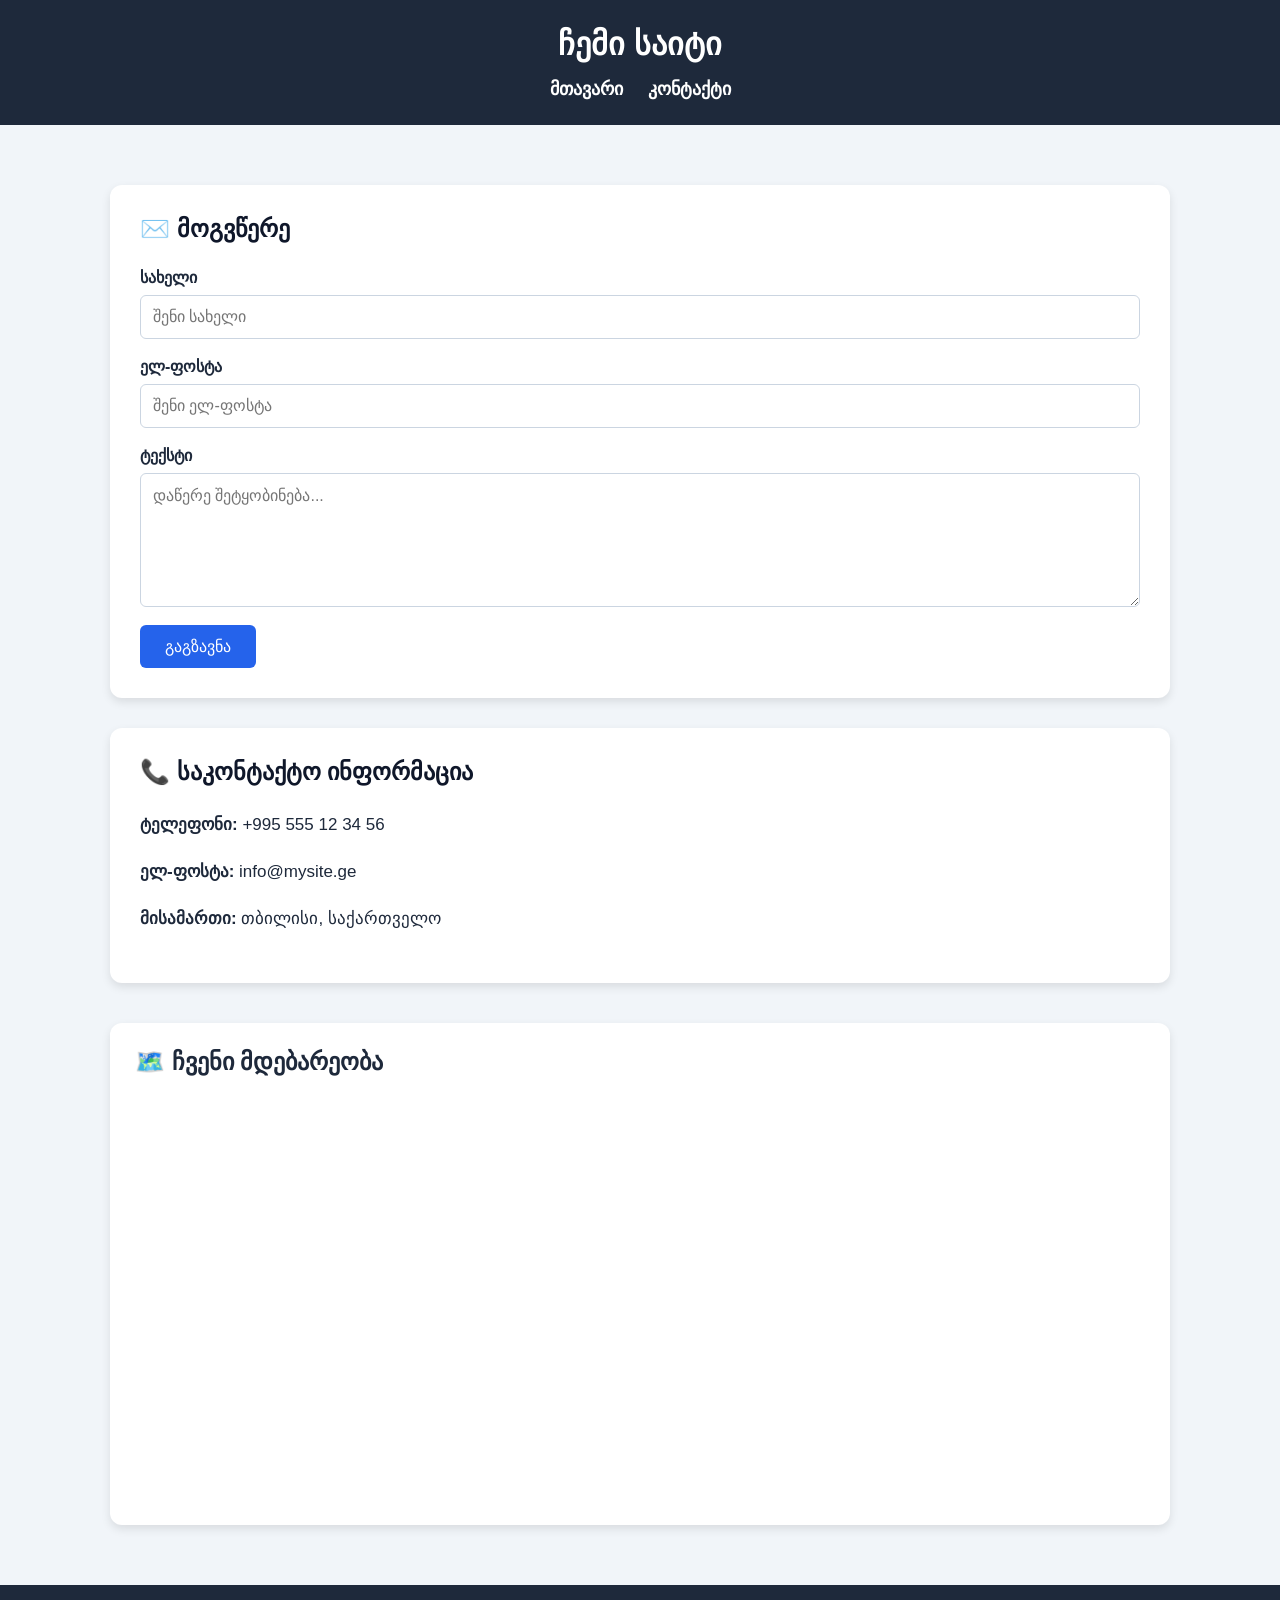
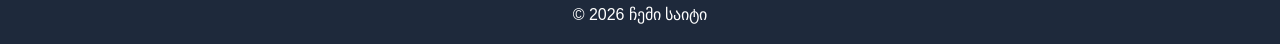
<file: contact.html>
<!DOCTYPE html>
<html lang="ka">
<head>
    <meta charset="UTF-8">
    <meta name="viewport" content="width=device-width, initial-scale=1.0">
    <title>კონტაქტი</title>
    <link rel="stylesheet" href="style.css">
</head>
<body>

    <header>
        <h1>ჩემი საიტი</h1>

        <nav>
            <a href="index.html">მთავარი</a>
            <a href="contact.html">კონტაქტი</a>
        </nav>
    </header>

    <main>
        <section class="contact-wrapper">

            <form class="contact-form">
                <h2>✉️ მოგვწერე</h2>

                <label for="name">სახელი</label>
                <input type="text" id="name" placeholder="შენი სახელი" required>

                <label for="email">ელ-ფოსტა</label>
                <input type="email" id="email" placeholder="შენი ელ-ფოსტა" required>

                <label for="message">ტექსტი</label>
                <textarea id="message" rows="6" placeholder="დაწერე შეტყობინება..." required></textarea>

                <button type="submit">გაგზავნა</button>
            </form>

            <div class="contact-info">
                <h2>📞 საკონტაქტო ინფორმაცია</h2>

                <p><strong>ტელეფონი:</strong> +995 555 12 34 56</p>

                <p><strong>ელ-ფოსტა:</strong> info@mysite.ge</p>

                <p><strong>მისამართი:</strong> თბილისი, საქართველო</p>
            </div>

        </section>

        <section class="map-section">
            <h2>🗺️ ჩვენი მდებარეობა</h2>

            <iframe
                src="https://maps.google.com/maps?q=Tbilisi%20Georgia&t=&z=13&ie=UTF8&iwloc=&output=embed"
                width="100%"
                height="400"
                style="border:0;"
                loading="lazy">
            </iframe>
        </section>
    </main>

    <footer>
        <p>© 2026 ჩემი საიტი</p>
    </footer>

</body>
</html>
</file>
<file: style.css>
* {
    margin: 0;
    padding: 0;
    box-sizing: border-box;
}

body {
    font-family: Arial, sans-serif;
    background-color: #f1f5f9;
    color: #1e293b;
}

/* Header */

header {
    background-color: #1e293b;
    color: white;
    padding: 25px;
    text-align: center;
}

header h1 {
    margin-bottom: 15px;
    font-size: 32px;
}

nav {
    display: flex;
    justify-content: center;
    gap: 25px;
}

nav a {
    color: white;
    text-decoration: none;
    font-size: 18px;
    font-weight: bold;
}

nav a:hover {
    color: #38bdf8;
}

/* Main */

main {
    max-width: 1100px;
    margin: 40px auto;
    padding: 20px;
}

/* Videos */

.video-section {
    background-color: white;
    padding: 25px;
    margin-bottom: 30px;
    border-radius: 12px;
    box-shadow: 0 4px 10px rgba(0, 0, 0, 0.1);
}

.video-section h2 {
    margin-bottom: 20px;
    color: #0f172a;
}

video,
.video-section iframe {
    width: 100%;
    height: 400px;
    border-radius: 10px;
    border: none;
}

/* Contact */

.contact-wrapper {
    display: flex;
    gap: 30px;
    margin-bottom: 40px;
}

.contact-form,
.contact-info {
    width: 50%;
    background-color: white;
    padding: 30px;
    border-radius: 12px;
    box-shadow: 0 4px 10px rgba(0, 0, 0, 0.1);
}

.contact-form h2,
.contact-info h2 {
    margin-bottom: 25px;
    color: #0f172a;
}

.contact-form label {
    display: block;
    margin-bottom: 8px;
    font-weight: bold;
}

.contact-form input,
.contact-form textarea {
    display: block;
    width: 100%;
    margin-bottom: 18px;
    padding: 12px;
    border: 1px solid #cbd5e1;
    border-radius: 6px;
    font-size: 16px;
    font-family: Arial, sans-serif;
}

.contact-form textarea {
    resize: vertical;
}

.contact-form button {
    background-color: #2563eb;
    color: white;
    padding: 12px 25px;
    border: none;
    border-radius: 6px;
    font-size: 16px;
    cursor: pointer;
}

.contact-form button:hover {
    background-color: #1d4ed8;
}

/* Contact Information */

.contact-info p {
    margin-bottom: 20px;
    font-size: 17px;
    line-height: 1.6;
}

/* Google Maps */

.map-section {
    background-color: white;
    padding: 25px;
    border-radius: 12px;
    box-shadow: 0 4px 10px rgba(0, 0, 0, 0.1);
}

.map-section h2 {
    margin-bottom: 20px;
}

.map-section iframe {
    width: 100%;
    height: 400px;
    border: 0;
    border-radius: 10px;
}

/* Footer */

footer {
    background-color: #1e293b;
    color: white;
    text-align: center;
    padding: 20px;
}

/* Responsive */


    .contact-wrapper {
        flex-direction: column;
    }

    .contact-form,
    .contact-info {
        width: 100%;
    }

    video,
    .video-section iframe {
        height: 250px;
    }
</file>
